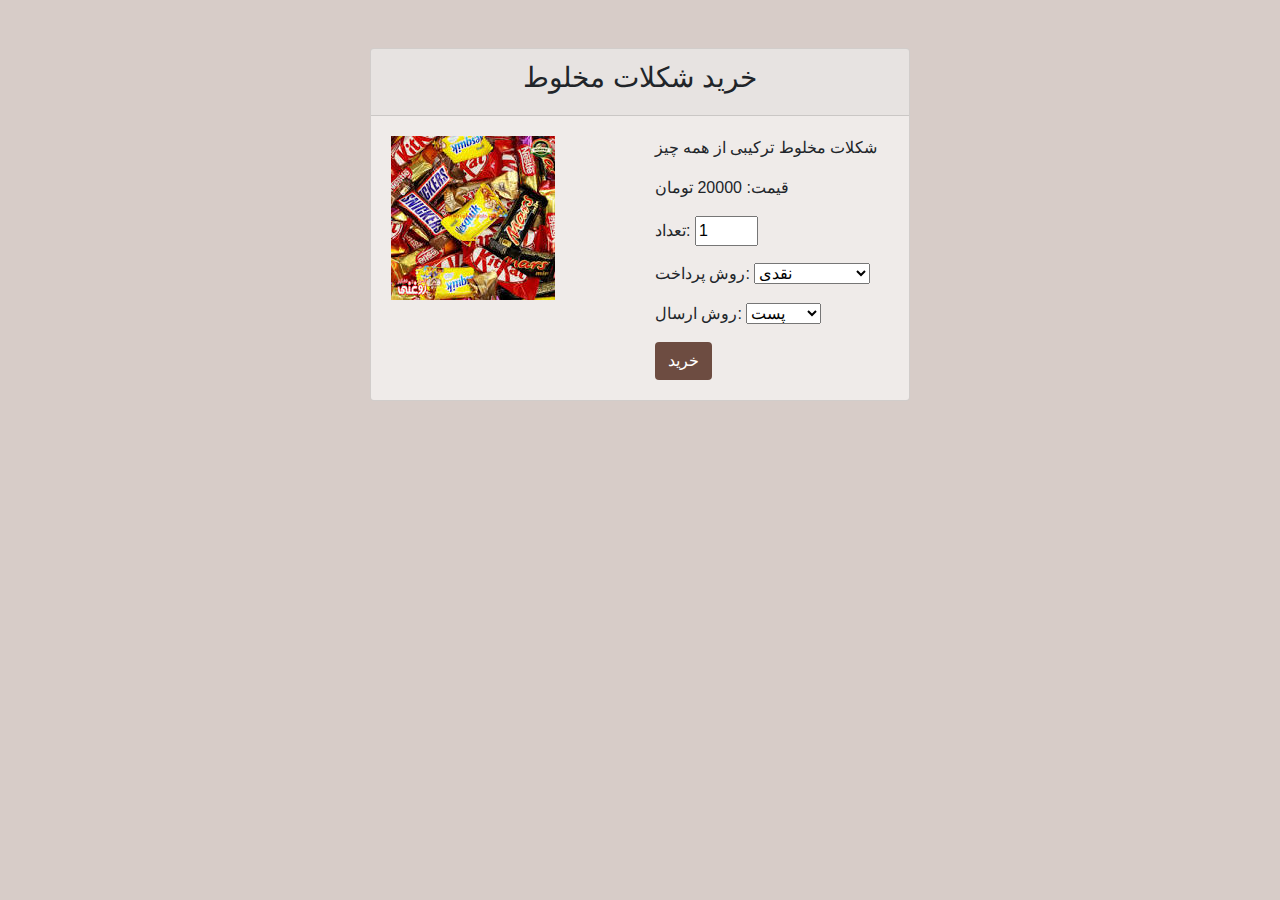
<file: shokolat/شکلات مخلوط-1.html>
<!DOCTYPE html>
<html lang="fa">
<head>
    <meta charset="UTF-8">
    <meta name="viewport" content="width=device-width, initial-scale=1.0">
    <title>خرید شکلات مخلوط</title>
    <!-- لینک بوت استرپ -->
    <link rel="stylesheet" href="https://stackpath.bootstrapcdn.com/bootstrap/4.5.2/css/bootstrap.min.css">
    <!-- استایل های دلخواه -->
    <style>
        /* رنگ پس زمینه صفحه */
        body {
            background-color: #d7ccc8;
        }
        /* رنگ پس زمینه کارت محصول */
        .card {
            background-color: #efebe9;
        }
        /* رنگ دکمه خرید */
        .btn-buy {
            background-color: #6d4c41;
            color: white;
        }
    </style>
</head>
<body>
    <!-- کارت محصول -->
    <div class="container mt-5">
        <div class="row justify-content-center">
            <div class="col-md-6">
                <div class="card">
                    <div class="card-header text-center">
                        <h3>خرید شکلات مخلوط</h3>
                    </div>
                    <div class="card-body">
                        <div class="row">
                            <div class="col-md-6">
                                <img src="شکلات مخلوط.jfif" alt="شکلات مخلوط" class="img-fluid">
                            </div>
                            <div class="col-md-6">
                                <p>شکلات مخلوط ترکیبی از همه چیز</p>
                                <p>قیمت: 20000 تومان</p>
                                <p>تعداد: <input type="number" min="1" max="10" value="1"></p>
                                <p>روش پرداخت: <select>
                                    <option>نقدی</option>
                                    <option>کارت به کارت</option>
                                    <option>درگاه اینترنتی</option>
                                </select></p>
                                <p>روش ارسال: <select>
                                    <option>پست</option>
                                    <option>پیک</option>
                                    <option>حضوری</option>
                                </select></p>
                                <button class="btn btn-buy">خرید</button>
                            </div>
                        </div>
                    </div>
                </div>
            </div>
        </div>
    </div>
</body>
</html>
</file>
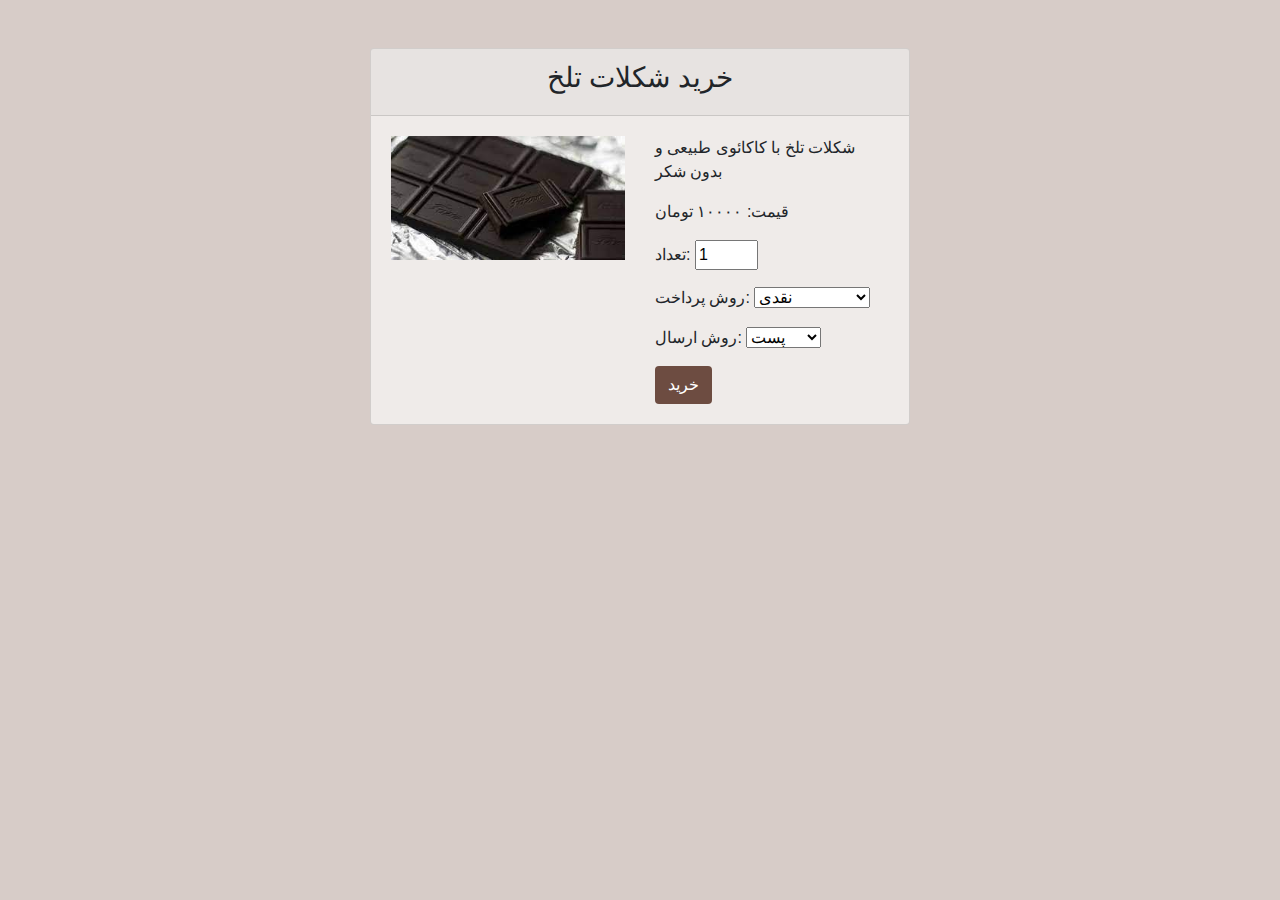
<file: shokolat/فروش شکلات تلخ-1.html>
<!DOCTYPE html>
<html lang="fa">
<head>
    <meta charset="UTF-8">
    <meta name="viewport" content="width=device-width, initial-scale=1.0">
    <title>خرید شکلات تلخ</title>
    <!-- لینک بوت استرپ -->
    <link rel="stylesheet" href="https://stackpath.bootstrapcdn.com/bootstrap/4.5.2/css/bootstrap.min.css">
    <!-- استایل های دلخواه -->
    <style>
        /* رنگ پس زمینه صفحه */
        body {
            background-color: #d7ccc8;
        }
        /* رنگ پس زمینه کارت محصول */
        .card {
            background-color: #efebe9;
        }
        /* رنگ دکمه خرید */
        .btn-buy {
            background-color: #6d4c41;
            color: white;
        }
    </style>
</head>
<body>
    <!-- کارت محصول -->
    <div class="container mt-5">
        <div class="row justify-content-center">
            <div class="col-md-6">
                <div class="card">
                    <div class="card-header text-center">
                        <h3>خرید شکلات تلخ</h3>
                    </div>
                    <div class="card-body">
                        <div class="row">
                            <div class="col-md-6">
                                <img src="شکلات تلخ.jfif" alt="شکلات تلخ" class="img-fluid">
                            </div>
                            <div class="col-md-6">
                                <p>شکلات تلخ با کاکائوی طبیعی و بدون شکر</p>
                                <p>قیمت: ۱۰۰۰۰ تومان</p>
                                <p>تعداد: <input type="number" min="1" max="10" value="1"></p>
                                <p>روش پرداخت: <select>
                                    <option>نقدی</option>
                                    <option>کارت به کارت</option>
                                    <option>درگاه اینترنتی</option>
                                </select></p>
                                <p>روش ارسال: <select>
                                    <option>پست</option>
                                    <option>پیک</option>
                                    <option>حضوری</option>
                                </select></p>
                                <button class="btn btn-buy">خرید</button>
                            </div>
                        </div>
                    </div>
                </div>
            </div>
        </div>
    </div>
</body>
</html>
</file>
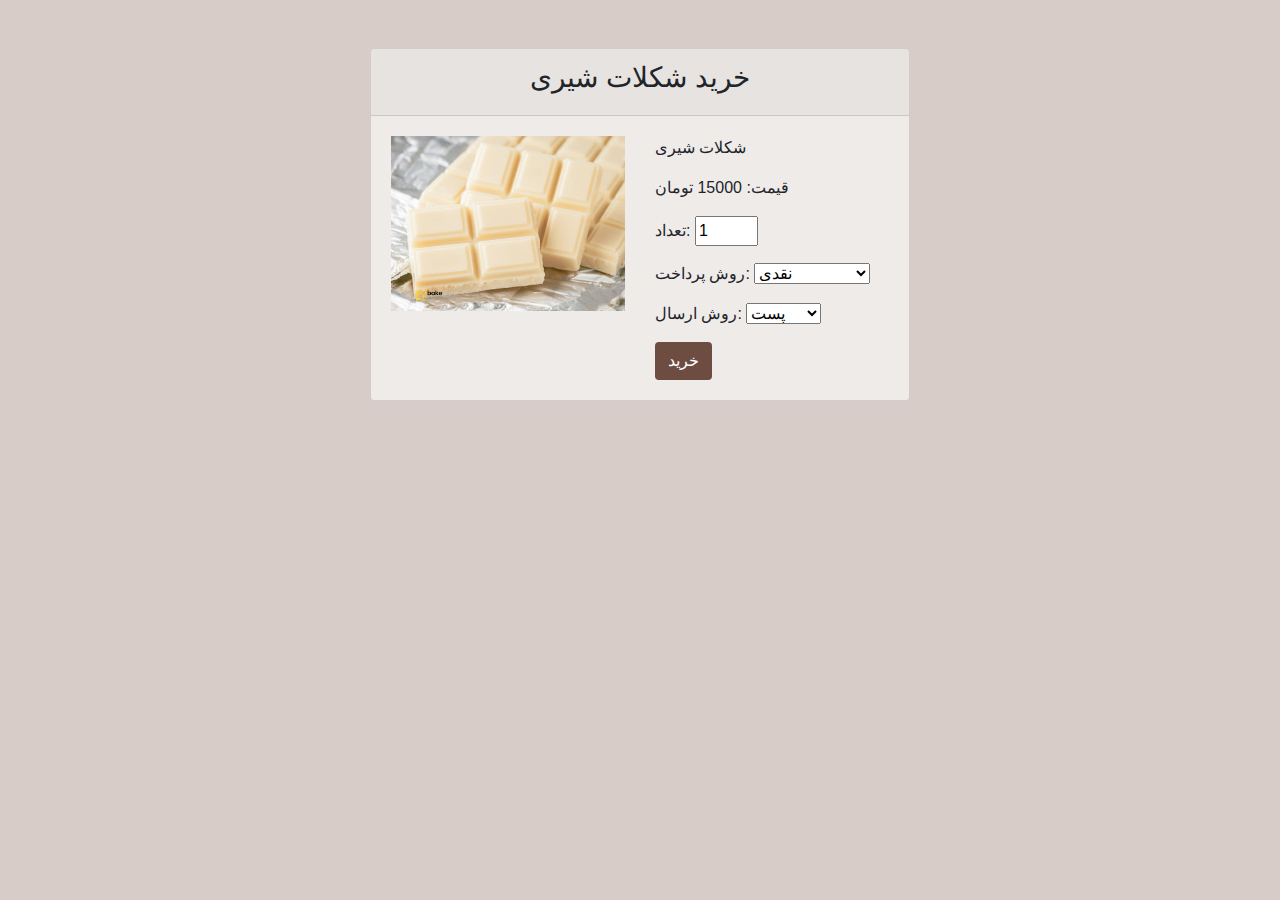
<file: shokolat/فروش شکلات شیری.html>
<!DOCTYPE html>
<html lang="fa">
<head>
    <meta charset="UTF-8">
    <meta name="viewport" content="width=device-width, initial-scale=1.0">
    <title>خرید شکلات تلخ</title>
    <!-- لینک بوت استرپ -->
    <link rel="stylesheet" href="https://stackpath.bootstrapcdn.com/bootstrap/4.5.2/css/bootstrap.min.css">
    <!-- استایل های دلخواه -->
    <style>
        /* رنگ پس زمینه صفحه */
        body {
            background-color: #d7ccc8;
        }
        /* رنگ پس زمینه کارت محصول */
        .card {
            background-color: #efebe9;
        }
        /* رنگ دکمه خرید */
        .btn-buy {
            background-color: #6d4c41;
            color: white;
        }
    </style>
</head>
<body>
    <!-- کارت محصول -->
    <div class="container mt-5">
        <div class="row justify-content-center">
            <div class="col-md-6">
                <div class="card">
                    <div class="card-header text-center">
                        <h3>خرید شکلات شیری</h3>  
                    </div>
                    <div class="card-body">
                        <div class="row">
                            <div class="col-md-6">
                                <img src="شکلات شیری.jpg" alt="شکلات شیری" class="img-fluid">
                            </div>
                            <div class="col-md-6">
                                <p>شکلات شیری</p>
                                <p>قیمت: 15000 تومان</p>
                                <p>تعداد: <input type="number" min="1" max="10" value="1"></p>
                                <p>روش پرداخت: <select>
                                    <option>نقدی</option>
                                    <option>کارت به کارت</option>
                                    <option>درگاه اینترنتی</option>
                                </select></p>
                                <p>روش ارسال: <select>
                                    <option>پست</option>
                                    <option>پیک</option>
                                    <option>حضوری</option>
                                </select></p>
                                <button class="btn btn-buy">خرید</button>
                            </div>
                        </div>
                    </div>
                </div>
            </div>
        </div>
    </div>
</body>
</html>
</file>
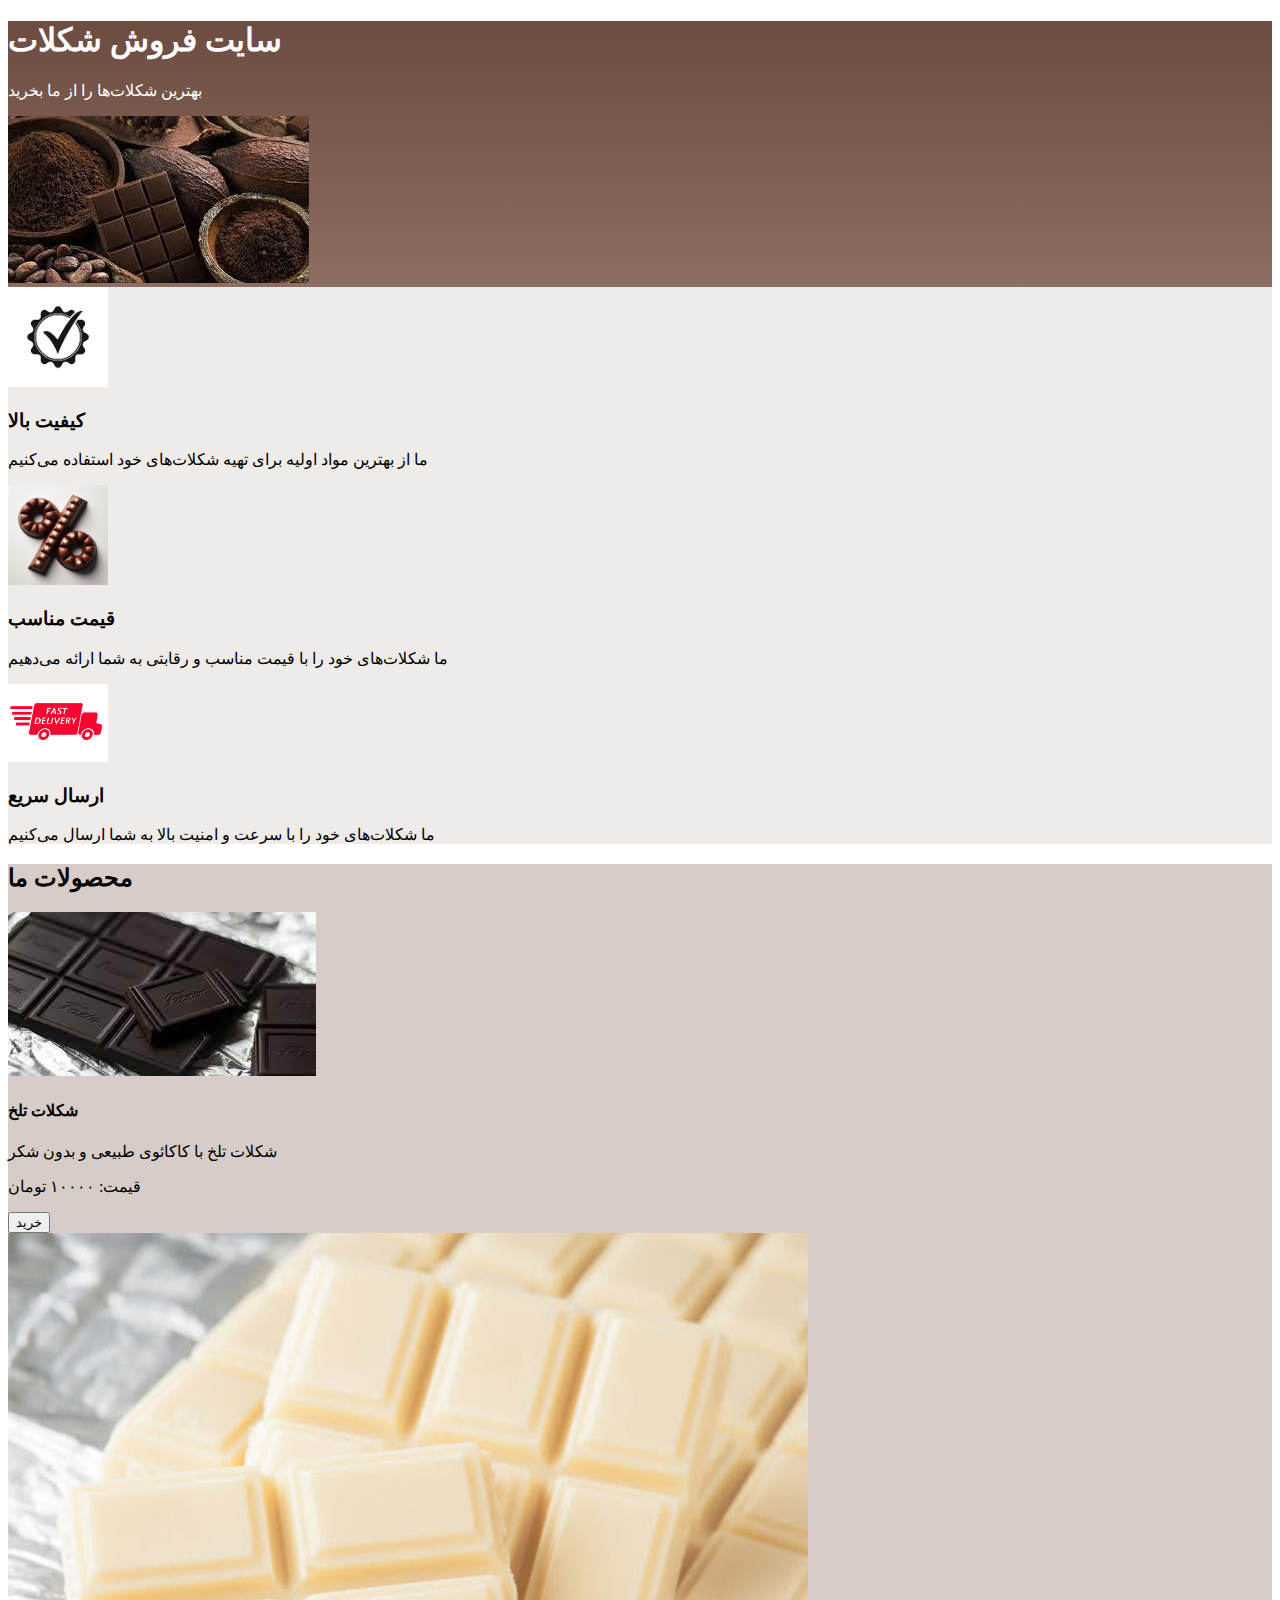
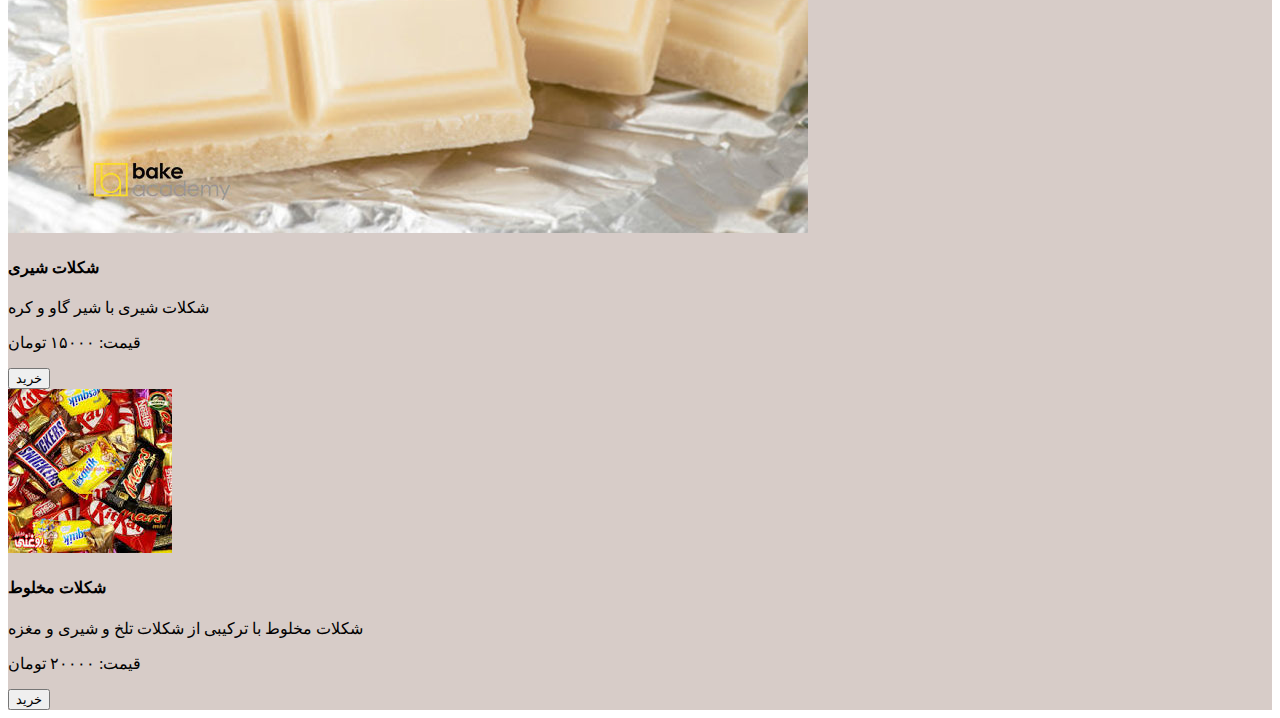
<file: shokolat/فروش شکلات-1.html>
<!DOCTYPE html>
<html lang="fa">
<head>
    <meta charset="UTF-8">
    <meta name="viewport" content="width=device-width, initial-scale=1.0">
    <title>سایت فروش شکلات</title>
    <!-- لینک بوت استرپ -->
    <!-- استایل های دلخواه -->
    <style>
        /* رنگ پس زمینه هدر */
        .header {
            background-color: #6d4c41;
        }
        /* رنگ متن هدر */
        .header h1, .header p {
            color: white;
        }
        /* رنگ پس زمینه بخش ویژگی‌ها */
        .features {
            background-color: #efebe9;
        }
        /* رنگ پس زمینه بخش محصولات */
        .products {
            background-color: #d7ccc8;
        }
        /* رنگ پس زمینه فوتر */
        .footer {
            background-color: #6d4c41;
        }
        /* رنگ متن فوتر */
        .footer p {
            color: white;
        }
    </style>
    <link rel="stylesheet" href="css {.css">

</head>
<body>
    <!-- هدر سایت -->
    <div class="header py-5">
        <div class="container">
            <div class="row">
                <div class="col-md-6">
                    <h1>سایت فروش شکلات</h1>
                    <p>بهترین شکلات‌ها را از ما بخرید</p>
                </div>
                <div class="col-md-6">
                    <img src="شکلات.jfif" alt="شکلات" class="img-fluid">
                </div>
            </div>
        </div>
    </div>
    <!-- بخش ویژگی‌ها -->
    <div class="features py-4">
        <div class="container">
            <div class="row">
                <div class="col-md-4 text-center">
                    <img src="کیفیت بالا.png" alt="کیفیت" class="img-fluid" width="100">
                    <h3>کیفیت بالا</h3>
                    <p>ما از بهترین مواد اولیه برای تهیه شکلات‌های خود استفاده می‌کنیم</p>
                </div>
                <div class="col-md-4 text-center">
                    <img src="قیمت مناسب.jfif" alt="قیمت" class="img-fluid" width="100">
                    <h3>قیمت مناسب</h3>
                    <p>ما شکلات‌های خود را با قیمت مناسب و رقابتی به شما ارائه می‌دهیم</p>
                </div>
                <div class="col-md-4 text-center">
                    <img src="ارسال سریع.png" alt="ارسال" class="img-fluid" width="100">
                    <h3>ارسال سریع</h3>
                    <p>ما شکلات‌های خود را با سرعت و امنیت بالا به شما ارسال می‌کنیم</p>
                </div>
            </div>
        </div>
    </div>
    <!-- بخش محصولات -->
    <div class="products py-4">
        <div class="container">
            <h2 class="text-center">محصولات ما</h2>
            <div class="row">
                <div class="col-md-4">
                    <div class="card">
                        <img src="شکلات تلخ.jfif" alt="شکلات تلخ" class="card-img-top">
                        <div class="card-body">
                            <h4 class="card-title">شکلات تلخ</h4>
                            <p class="card-text">شکلات تلخ با کاکائوی طبیعی و بدون شکر</p>
                            <p class="card-text">قیمت: ۱۰۰۰۰ تومان</p>
                            <a href="فروش شکلات-1.html">
                                <a href="فروش شکلات تلخ-1.html"><button>خرید</button></a>
                        </div>
                    </div>
                </div>
                <div class="col-md-4">
                    <div class="card">
                        <img src="شکلات شیری.jpg" alt="شکلات شیری" class="card-img-top">
                        <div class="card-body">
                            <h4 class="card-title">شکلات شیری</h4>
                            <p class="card-text">شکلات شیری با شیر گاو و کره</p>
                            <p class="card-text">قیمت: ۱۵۰۰۰ تومان</p>
                            <a href="فروش شکلات-1.html">
                                <a href="فروش شکلات شیری.html"><button>خرید</button></a>
                        </div>
                    </div>
                </div>
                <div class="col-md-4">
                    <div class="card">
                        <img src="شکلات مخلوط.jfif" alt="شکلات مخلوط" class="card-img-top">
                        <div class="card-body">
                            <h4 class="card-title">شکلات مخلوط</h4>
                            <p class="card-text">شکلات مخلوط با ترکیبی از شکلات تلخ و شیری و مغزه
                                <p class="card-text">قیمت: ۲۰۰۰۰ تومان</p>
                                <a href="فروش شکلات-1.html">
                                    <a href="شکلات مخلوط-1.html"><button>خرید</button></a>
                                
<script src="javascript-1.ini"></script>
                            </body>
                            
                            </html>
</file>
<file: shokolat/css {.css>
.header {
    /* رنگ پس زمینه هدر برای مرورگرهایی که خصوصیت linear-gradient را پشتیبانی نمی‌کنند */
    background-color: #6d4c41;
    /* رنگ پس زمینه هدر با استفاده از گرادیان خطی از رنگ قهوه‌ای تیره به رنگ قهوه‌ای روشن */
    /* پیشوند -webkit برای مرورگرهایی مانند سافاری و کروم */
    background: -webkit-linear-gradient(#6d4c41, #8d6e63);
    /* پیشوند -moz برای مرورگر فایرفاکس */
    background: -moz-linear-gradient(#6d4c41, #8d6e63);
    /* پیشوند -o برای مرورگر اپرا */
    background: -o-linear-gradient(#6d4c41, #8d6e63);
    /* پیشوند -ms برای مرورگر اینترنت اکسپلورر */
    background: -ms-linear-gradient(#6d4c41, #8d6e63);
    /* خصوصیت استاندارد برای مرورگرهایی که پیشوند نمی‌خواهند */
    background: linear-gradient(#6d4c41, #8d6e63);
  }
</file>
